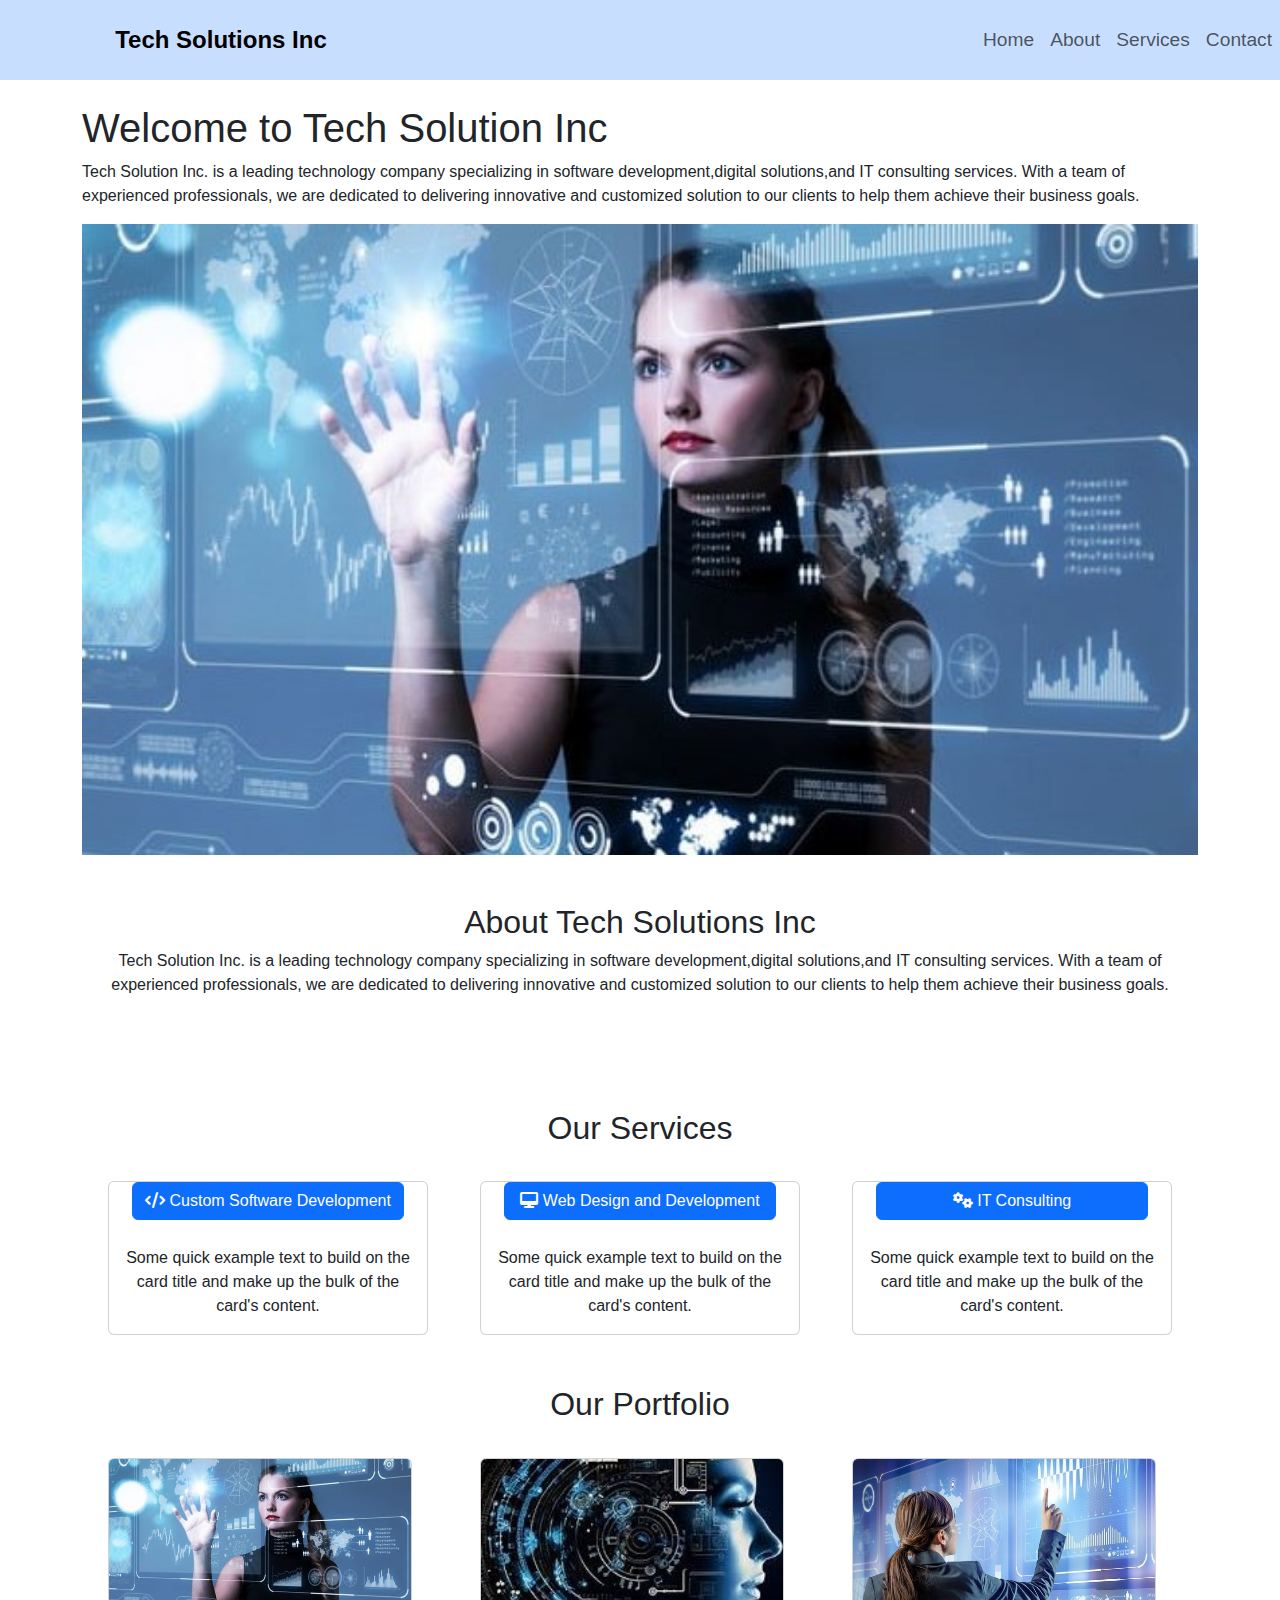
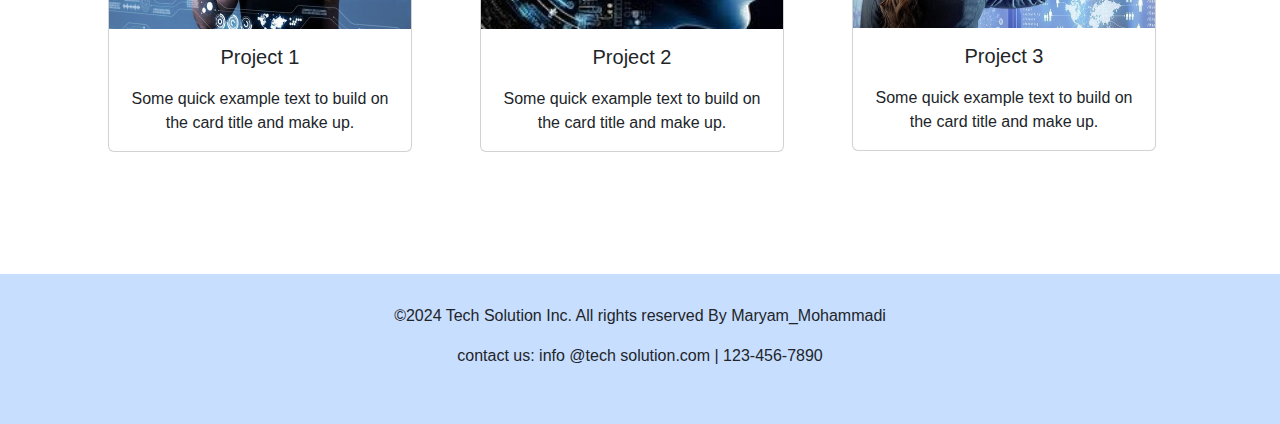
<file: index.html>
<!DOCTYPE html>
<html lang="en">
<head>
    <meta charset="UTF-8">
    <meta name="viewport" content="width=device-width, initial-scale=1.0">
    <title>Tech Solution Inc</title>
    <link rel="stylesheet" href="style.css">
    <link rel="icon" href="img/img5.jpg">
    <link rel="stylesheet"  href="https://cdnjs.cloudflare.com/ajax/libs/font-awesome/6.5.1/css/all.min.css">
    <link href="https://cdn.jsdelivr.net/npm/bootstrap@5.3.3/dist/css/bootstrap.min.css" rel="stylesheet" integrity="sha384-QWTKZyjpPEjISv5WaRU9OFeRpok6YctnYmDr5pNlyT2bRjXh0JMhjY6hW+ALEwIH" crossorigin="anonymous">
    <script src="https://cdn.jsdelivr.net/npm/bootstrap@5.3.3/dist/js/bootstrap.bundle.min.js" integrity="sha384-YvpcrYf0tY3lHB60NNkmXc5s9fDVZLESaAA55NDzOxhy9GkcIdslK1eN7N6jIeHz" crossorigin="anonymous"></script>
</head>
<body>
     <!--Navbar-->
        <section>
            <nav class="navbar navbar-expand-lg  ">
               <a class="navbar-brand" href="#">Tech Solutions Inc</a>
               <button class="navbar-toggler" type="button" data-bs-toggle="collapse" data-bs-target="#navbarNav" aria-controls="navbarNav" aria-expanded="false" aria-label="Toggle navigation">
               <span class="navbar-toggler-icon"></span>
               </button>
               <div class="collapse navbar-collapse" id="navbarNav">
                  <ul class="navbar-nav ms-auto">
                     <li class="nav-item">
                           <a class="nav-link" href="index.html">Home</a>
                     </li>
                           <li class="nav-item">
                           <a class="nav-link" href="about.html">About</a>
                     </li>
                           <li class="nav-item">
                           <a class="nav-link" href="services.html">Services</a>
                     </li>
                           <li class="nav-item">
                           <a class="nav-link" href="contact.html">Contact</a>
                     </li>
                  </ul>
               </div>
            </nav>
        </section>
        <!--carousel image section-->
        <div class="container">
             <br>
              <div >
                 <h1>Welcome to Tech Solution Inc</h1>
                 <p>Tech Solution Inc. is a leading technology company specializing in software development,digital solutions,and IT consulting services. With a team of experienced professionals, we are dedicated to delivering innovative and customized solution to our clients to help them achieve their business goals.</p>
              </div>
              <div id="carouselExampleSlidesOnly" class="carousel slide" data-bs-ride="carousel">
               <div class="carousel-inner">
                 <div class="carousel-item active">
                   <img src="img/img1.jpg" class="d-block w-100" alt="...">
                 </div>
                 <div class="carousel-item">
                   <img src="img/img2.jpg" class="d-block w-100" alt="...">
                 </div>
                 <div class="carousel-item">
                   <img src="img/img4.jpg" class="d-block w-100" alt="...">
                 </div>
                 <div class="carousel-item">
                  <img src="img/img3.jpg" class="d-block w-100" alt="...">
                </div>
               </div>
             </div>
             <section class="text">
               <br>
               <br>
               <h2>About Tech Solutions Inc</h2>
               <p>Tech Solution Inc. is a leading technology company specializing in software development,digital solutions,and IT consulting services. With a team of experienced professionals, we are dedicated to delivering innovative and customized solution to our clients to help them achieve their business goals.</p>
             </section>
             <br>
             <br>
             <br>
             <br>
             <!--Our Services-->
             <div class="container text-center">
              <h2>Our Services</h2>
              <br>
              <div class="row">
              <div class="col">
               <div class="card car" style="width: 20rem;">
                  <a href="#" class="btn btn-primary"><i class="fa-solid fa-code"></i> Custom Software Development</a>
                  <div class="card-body">
                    <p class="card-text">Some quick example text to build on the card title and make up the bulk of the card's content.</p>
                  </div>
                </div>
              </div>
              <div class="col">
               <div class="card car" style="width: 20rem;">
                  <a href="#" class="btn btn-primary"><i class="fa-solid fa-desktop"></i> Web Design and Development</a>
                  <div class="card-body">
                    <p class="card-text">Some quick example text to build on the card title and make up the bulk of the card's content.</p>
                  </div>
                </div>
              </div> 
              <div class="col">
               <div class="card car" style="width: 20rem;">
                  <a href="#" class="btn btn-primary"><i class="fa-solid fa-gears"></i> IT Consulting </a>
                  <div class="card-body">
                    <p class="card-text">Some quick example text to build on the card title and make up the bulk of the card's content.</p>
                  </div>
                </div>
              </div>
            </div>
          </div>
          <br>
          <br>
          <!--Our Portfolio-->
          <div class="container text-center">
            <h2>Our Portfolio</h2>
            <br>
            <div class="row">
               <div class="col">
                <div class="card cart car" style="width: 19rem;">
                  <img src="img/img1.jpg" class="card-img-top" alt="...">
                   <div class="card-body">
                    <h5> Project 1</h5>
                     <p class="card-text">Some quick example text to build on the card title and make up.</p>
                   </div>
                 </div>
               </div>
               <div class="col">
                <div class="card cart car" style="width: 19rem;">
                  <img src="img/img6.jpg" class="card-img-top" alt="...">
                   <div class="card-body ">
                    <h5> Project 2</h5>
                     <p class="card-text">Some quick example text to build on the card title and make up.</p>
                 </div>
               </div> 
               </div>
                <div class="col">
                 <div class="card cart car" style="width: 19rem;">
                   <img src="img/img4.jpg" class="card-img-top" alt="...">
                   <div class="card-body">
                    <h5> Project 3</h5>
                     <p class="card-text">Some quick example text to build on the card title and make up.</p>
                   </div>
                 </div>
                </div>
             </div>
           </div>
          </div>
        </section>
        <br>
        <br>
        <br>
        <br>
        <br>
        <!--Footer-->
        <footer>
         <p> &copy;2024 Tech Solution Inc. All rights reserved By Maryam_Mohammadi</p> 
         <p> contact us: info @tech solution.com | 123-456-7890</p>
        </footer>
</body>
</html>
</file>
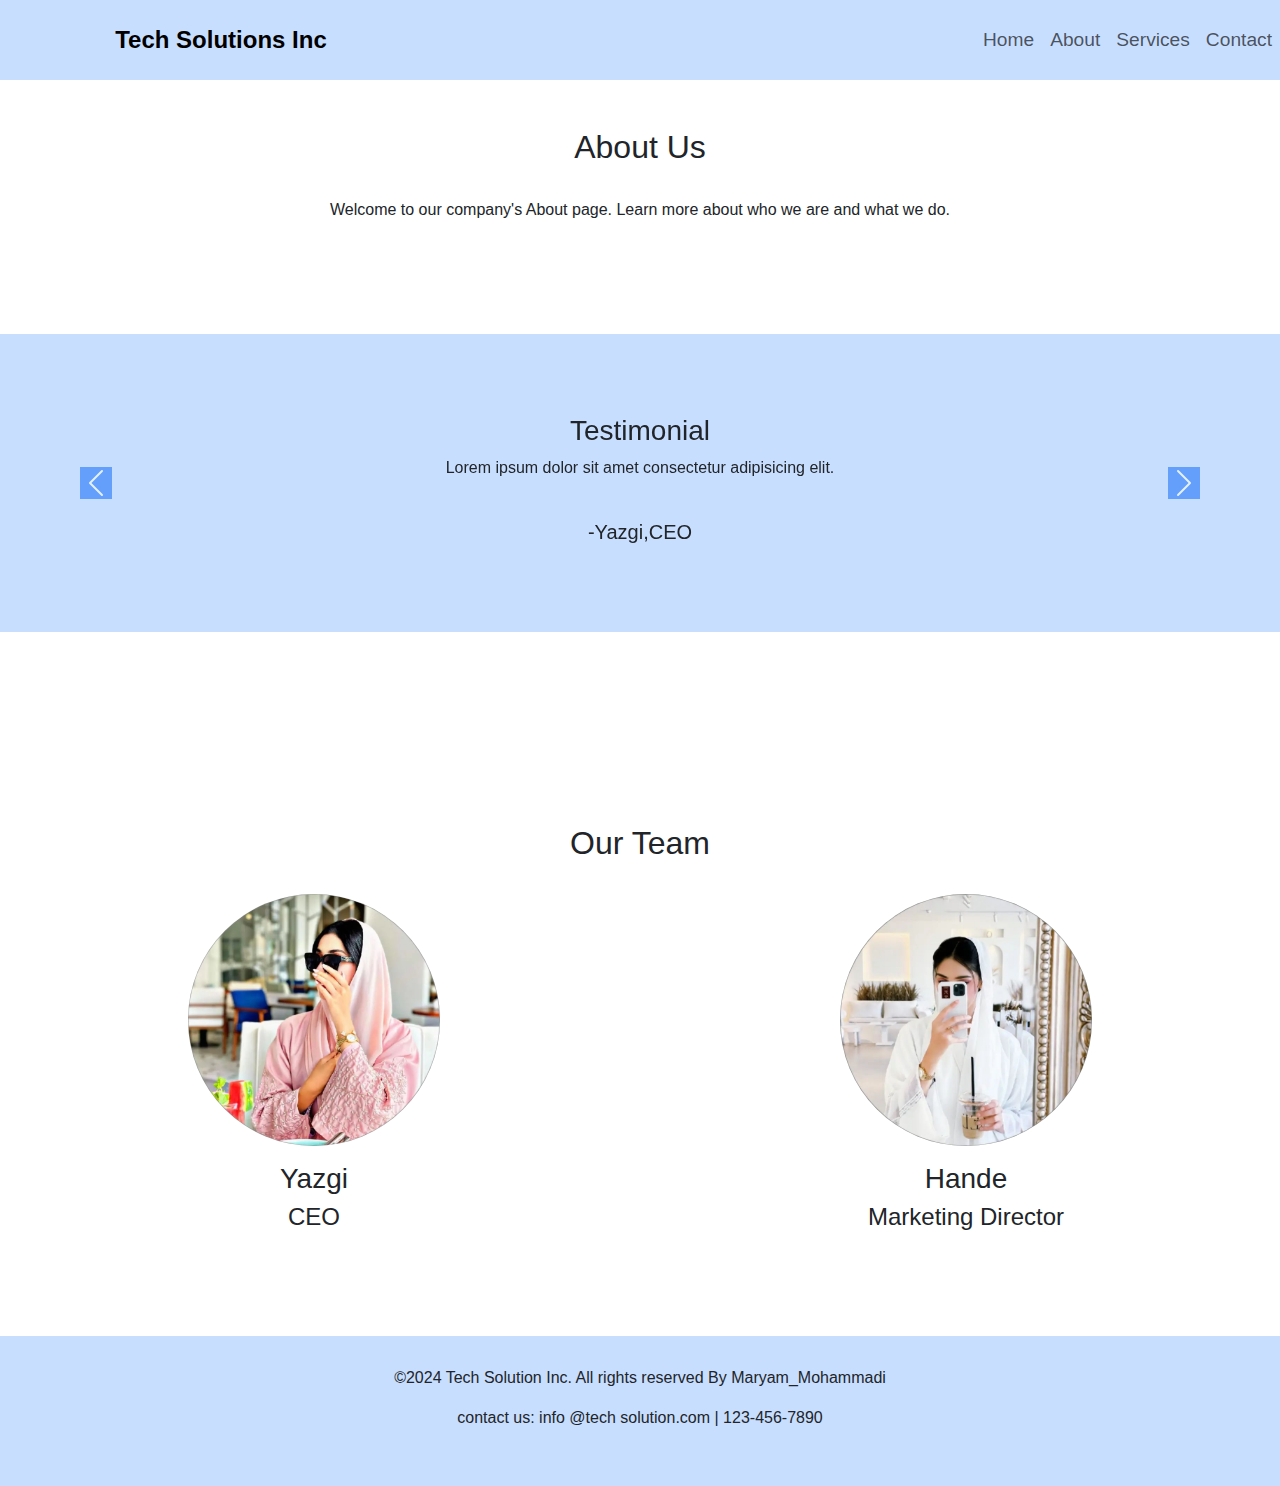
<file: about.html>
<!DOCTYPE html>
<html lang="en">
<head>
    <meta charset="UTF-8">
    <meta name="viewport" content="width=device-width, initial-scale=1.0">
    <title>Tech Solution Inc</title>
    <link rel="stylesheet" href="style.css">
    <link rel="icon" href="img/img5.jpg">
    <link rel="stylesheet" href="https://cdn.jsdelivr.net/npm/bootstrap-icons@1.11.1/font/bootstrap-icons.css" integrity="sha384-4LISF5TTJX/fLmGSxO53rV4miRxdg84mZsxmO8Rx5jGtp/LbrixFETvWa5a6sESd" crossorigin="anonymous">
    <link rel="stylesheet"  href="https://cdnjs.cloudflare.com/ajax/libs/font-awesome/6.5.1/css/all.min.css">
    <link href="https://cdn.jsdelivr.net/npm/bootstrap@5.3.3/dist/css/bootstrap.min.css" rel="stylesheet" integrity="sha384-QWTKZyjpPEjISv5WaRU9OFeRpok6YctnYmDr5pNlyT2bRjXh0JMhjY6hW+ALEwIH" crossorigin="anonymous">
    <script src="https://cdn.jsdelivr.net/npm/bootstrap@5.3.3/dist/js/bootstrap.bundle.min.js" integrity="sha384-YvpcrYf0tY3lHB60NNkmXc5s9fDVZLESaAA55NDzOxhy9GkcIdslK1eN7N6jIeHz" crossorigin="anonymous"></script>
</head>
<body>
     <!--Navbar-->
        <section>
            <nav class="navbar navbar-expand-lg  ">
               <a class="navbar-brand" href="#">Tech Solutions Inc</a>
               <button class="navbar-toggler" type="button" data-bs-toggle="collapse" data-bs-target="#navbarNav" aria-controls="navbarNav" aria-expanded="false" aria-label="Toggle navigation">
               <span class="navbar-toggler-icon"></span>
               </button>
               <div class="collapse navbar-collapse" id="navbarNav">
                  <ul class="navbar-nav ms-auto">
                     <li class="nav-item">
                           <a class="nav-link" href="index.html">Home</a>
                     </li>
                           <li class="nav-item">
                           <a class="nav-link" href="about.html">About</a>
                     </li>
                           <li class="nav-item">
                           <a class="nav-link" href="services.html">Services</a>
                     </li>
                           <li class="nav-item">
                           <a class="nav-link" href="contact.html">Contact</a>
                     </li>
                  </ul>
               </div>
            </nav>
        </section>
      <!--About Us-->
        <section class="text">
          <br>
          <br>
          <h2>About Us</h2>
          <br>
          <p>Welcome to our company's About page. Learn more about who we are and what we do.</p>
        </section>
          <br>
          <br>
          <br>
          <br>
          <div>
             <div id="carouselExampleSlidesOnly" class="carousel slide blu" data-bs-ride="carousel">
              <div class="carousel-inner">
                <div class="carousel-item active">
                  <h3>Testimonial</h3>
                  <p>Lorem ipsum dolor sit amet consectetur adipisicing elit.</p>
                  <br>
                  <h5>-Yazgi,CEO</h5>
                </div>
                <div class="carousel-item">
                  <h3>Testimonial</h3>
                 <p> eligendi veniam at ex quisquam placeat quia ducimus omnis.</p>
                 <br>
                 <h5>-Hande,Marketing Director</h5>
               </div>
               <button class="carousel-control-prev" type="button" data-bs-target="#carouselExampleDark" data-bs-slide="prev">
                  <span class="carousel-control-prev-icon icon" aria-hidden="true"></span>
                  <span class="visually-hidden">Previous</span>
                </button>
                <button class="carousel-control-next" type="button" data-bs-target="#carouselExampleDark" data-bs-slide="next">
                  <span class="carousel-control-next-icon icon" aria-hidden="true"></span>
                  <span class="visually-hidden">Next</span>
                </button>
              </div> 
            </div>
          <br>
          <br>
          <br>
          <br>
          <br>
          <br>
          <br>
          <br>
          <!--Our Team-->
           <div class="text">
              <h2>Our Team</h2>
              <br>
             <div class="row">
                <div class="col-lg-6 col-md-6">
                  <div class="Team-member text-center">
                     <div class="team-image">
                        <img src="img/img7.jpg" alt="" class="img-fluid ronded-circle">
                     </div>
                       <div class="team-info mt-3">
                             <h3>Yazgi</h3>
                             <h4>CEO</h4>
                       </div>
                  </div>
                </div>
                <div class="col-lg-6 col-md-6">
                    <div class="Team-member text-center">
                        <div class="team-image">
                           <img src="img/img8.jpg" alt="" class="img-fluid ronded-circle">
                        </div>
                        <div class="team-info mt-3">
                               <h3>Hande</h3>
                               <h4>Marketing Director</h4>
                        </div>
                    </div>
                </div>
             </div>
           </div>
        <br>
        <br>
        <br>
        <br>
  <!--Footer-->
     <footer>
        <p> &copy;2024 Tech Solution Inc. All rights reserved By Maryam_Mohammadi</p> 
        <p> contact us: info @tech solution.com | 123-456-7890</p>
     </footer>
</body>
</html>
</file>
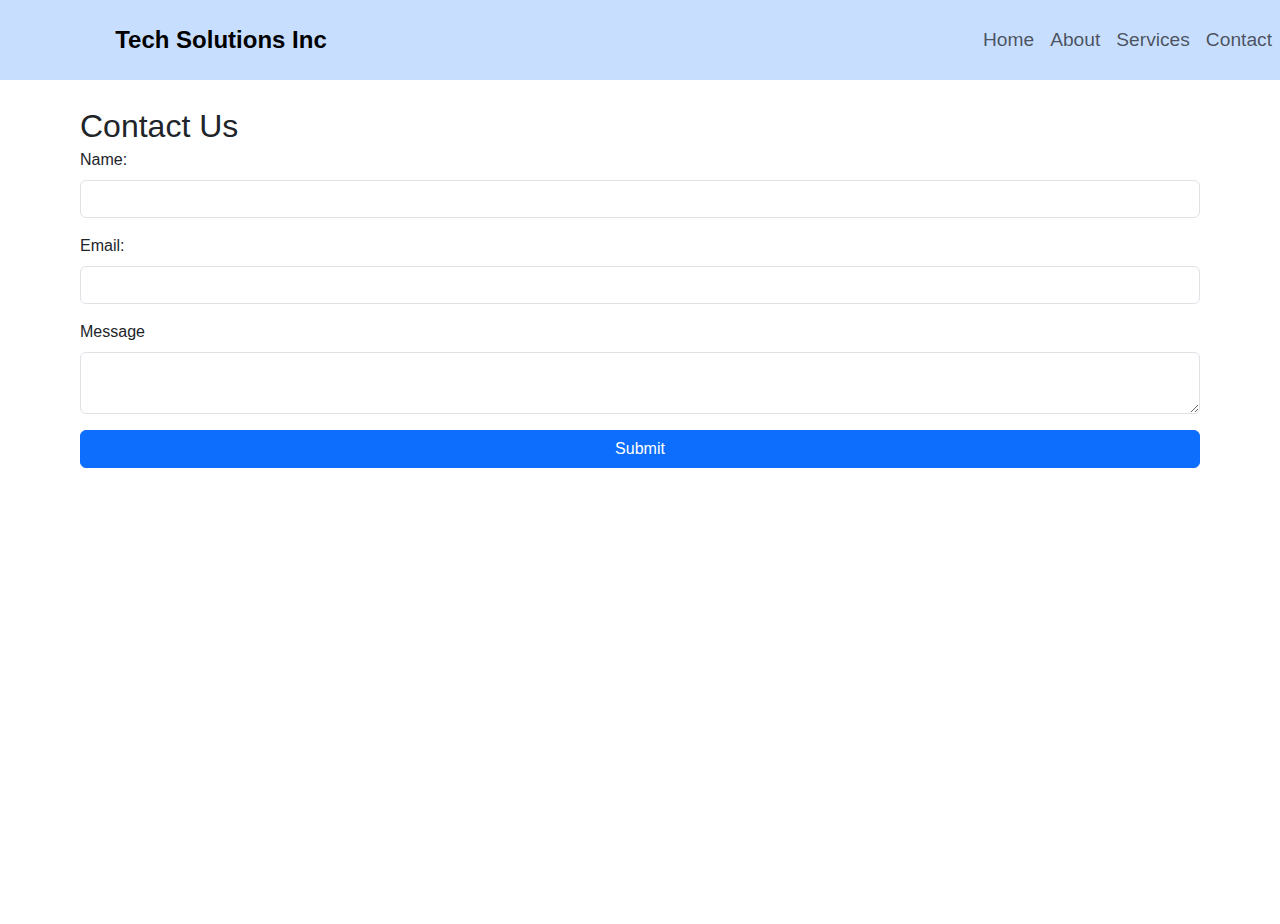
<file: contact.html>
<!DOCTYPE html>
<html lang="en">
<head>
    <meta charset="UTF-8">
    <meta name="viewport" content="width=device-width, initial-scale=1.0">
    <title>Tech Solution Inc</title>
    <link rel="stylesheet" href="style.css">
    <link rel="icon" href="img/img5.jpg">
    <link rel="stylesheet"  href="https://cdnjs.cloudflare.com/ajax/libs/font-awesome/6.5.1/css/all.min.css">
    <link href="https://cdn.jsdelivr.net/npm/bootstrap@5.3.3/dist/css/bootstrap.min.css" rel="stylesheet" integrity="sha384-QWTKZyjpPEjISv5WaRU9OFeRpok6YctnYmDr5pNlyT2bRjXh0JMhjY6hW+ALEwIH" crossorigin="anonymous">
    <script src="https://cdn.jsdelivr.net/npm/bootstrap@5.3.3/dist/js/bootstrap.bundle.min.js" integrity="sha384-YvpcrYf0tY3lHB60NNkmXc5s9fDVZLESaAA55NDzOxhy9GkcIdslK1eN7N6jIeHz" crossorigin="anonymous"></script>
</head>
<body>
      <!--Navbar-->
      <section>
            <nav class="navbar navbar-expand-lg  ">
               <a class="navbar-brand" href="#">Tech Solutions Inc</a>
               <button class="navbar-toggler" type="button" data-bs-toggle="collapse" data-bs-target="#navbarNav" aria-controls="navbarNav" aria-expanded="false" aria-label="Toggle navigation">
               <span class="navbar-toggler-icon"></span>
               </button>
               <div class="collapse navbar-collapse" id="navbarNav">
                  <ul class="navbar-nav ms-auto">
                     <li class="nav-item">
                           <a class="nav-link" href="index.html">Home</a>
                     </li>
                           <li class="nav-item">
                           <a class="nav-link" href="about.html">About</a>
                     </li>
                           <li class="nav-item">
                           <a class="nav-link" href="services.html">Services</a>
                     </li>
                           <li class="nav-item">
                           <a class="nav-link" href="contact.html">Contact</a>
                     </li>
                  </ul>
                </div>
            </nav>
        </section>
        <br>
        <!--Contact us-->
       <div>
            <h2 class="tex">Contact Us</h2>
            <div class="col-md-12">
                  <form class="sty">
                        <div class="mb-3 for">
                          <label for="Form" class="form-label">Name:</label>
                          <input type="name" class="form-control" id="Form">
                        </div> 
                        <div class="mb-3 for">
                          <label for="Form" class="form-label">Email:</label>
                          <input type="email" class="form-control" id="Form">
                        </div>
                        <div class="mb-3 for">
                              <label for="Form" class="form-label">Message</label>
                              <textarea class="form-control" id="Form" rows="2"></textarea>
                        </div>
                        <div class="d-grid gap-2 sub ">
                          <button class="btn btn-primary button" type="button">Submit</button>
                        </div>
                  </form>
            </div>
       </div>
       <!--Map-->
       <div class="google-map">
           <iframe src="https://www.google.com/maps/embed?pb=!1m18!1m12!1m3!1d210808.6901087312!2d61.91569712084497!3d34.353384856094024!2m3!1f0!2f0!3f0!3m2!1i1024!2i768!4f13.1!3m3!1m2!1s0x3f3ce6a894be6cf7%3A0x9db9f81752d677c4!2sHerat%2C%20Afghanistan!5e0!3m2!1sen!2s!4v1715923192693!5m2!1sen!2s" width="600" height="450" style="border:0;" allowfullscreen="" loading="lazy" referrerpolicy="no-referrer-when-downgrade"></iframe>
       </div>
</body>
</html>
</file>
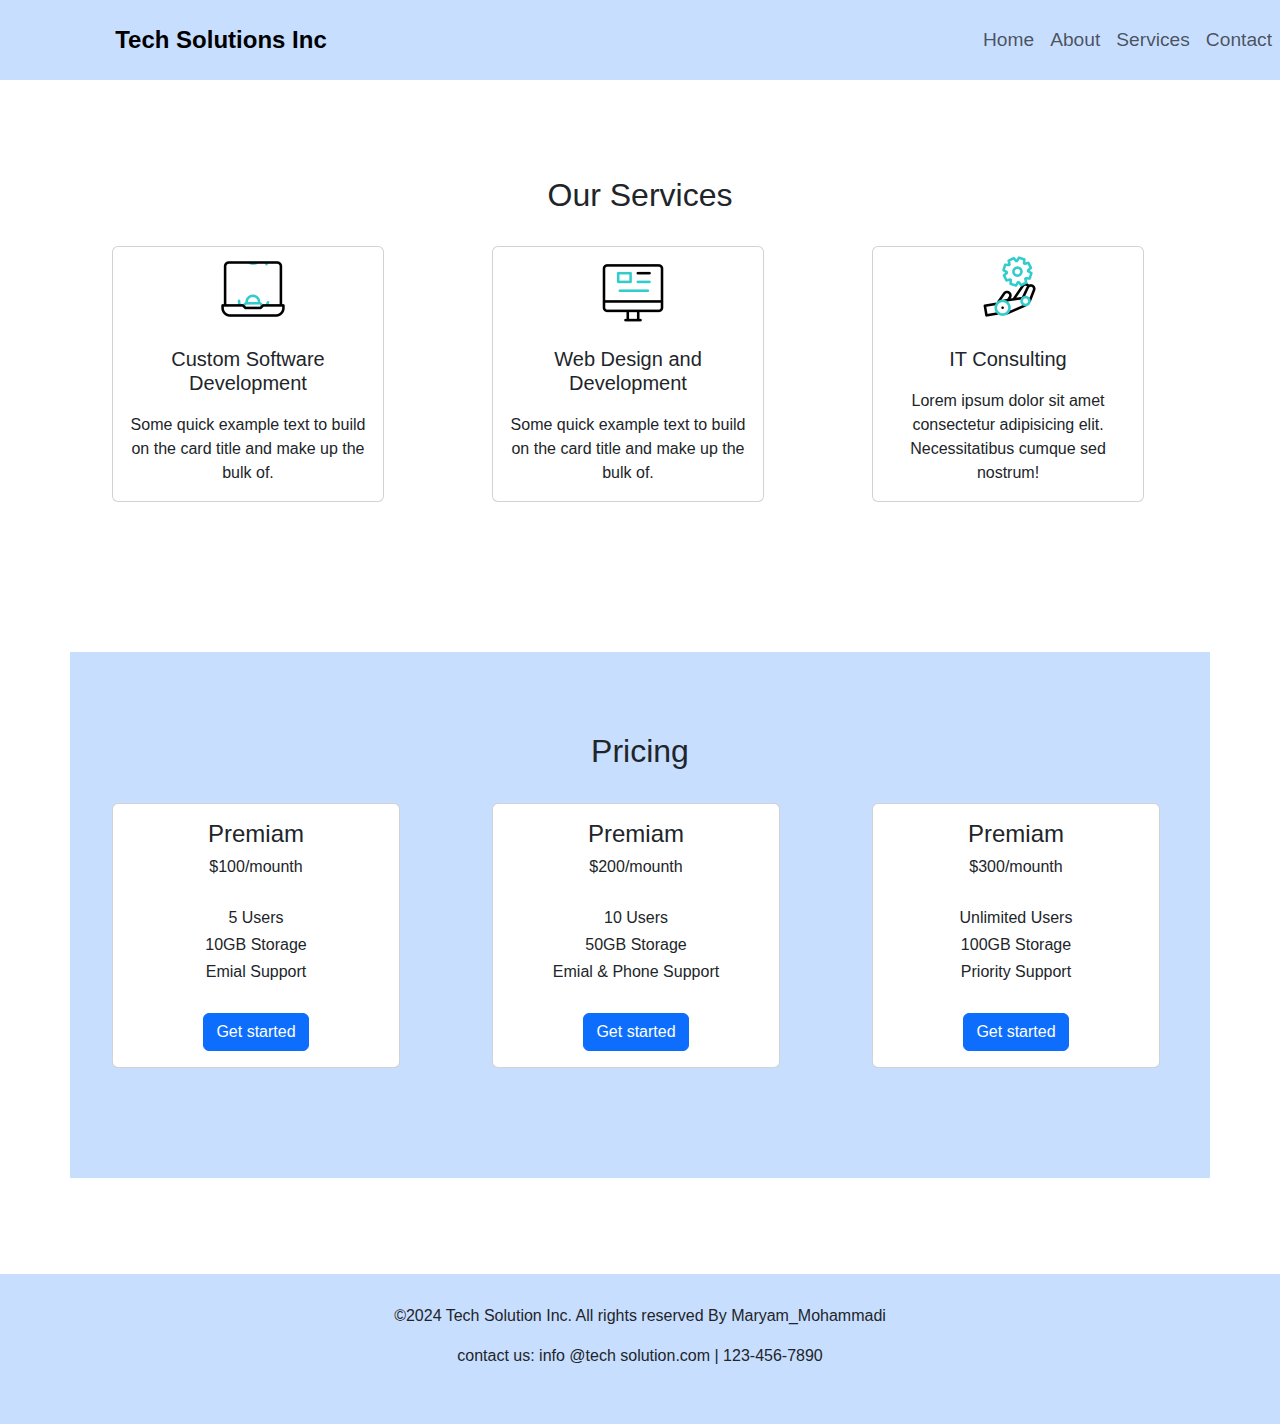
<file: services.html>
<!DOCTYPE html>
<html lang="en">
<head>
    <meta charset="UTF-8">
    <meta name="viewport" content="width=device-width, initial-scale=1.0">
    <title>Tech Solution Inc</title>
    <link rel="stylesheet" href="style.css">
    <link rel="icon" href="img/img5.jpg">
    <link rel="stylesheet"  href="https://cdnjs.cloudflare.com/ajax/libs/font-awesome/6.5.1/css/all.min.css">
    <link href="https://cdn.jsdelivr.net/npm/bootstrap@5.3.3/dist/css/bootstrap.min.css" rel="stylesheet" integrity="sha384-QWTKZyjpPEjISv5WaRU9OFeRpok6YctnYmDr5pNlyT2bRjXh0JMhjY6hW+ALEwIH" crossorigin="anonymous">
    <script src="https://cdn.jsdelivr.net/npm/bootstrap@5.3.3/dist/js/bootstrap.bundle.min.js" integrity="sha384-YvpcrYf0tY3lHB60NNkmXc5s9fDVZLESaAA55NDzOxhy9GkcIdslK1eN7N6jIeHz" crossorigin="anonymous"></script>
</head>
<body>
    <!--Navbar-->
      <section>
          <nav class="navbar navbar-expand-lg  ">
               <a class="navbar-brand" href="#">Tech Solutions Inc</a>
               <button class="navbar-toggler" type="button" data-bs-toggle="collapse" data-bs-target="#navbarNav" aria-controls="navbarNav" aria-expanded="false" aria-label="Toggle navigation">
               <span class="navbar-toggler-icon"></span>
               </button>
               <div class="collapse navbar-collapse" id="navbarNav">
                  <ul class="navbar-nav ms-auto">
                     <li class="nav-item">
                           <a class="nav-link" href="index.html">Home</a>
                     </li>
                           <li class="nav-item">
                           <a class="nav-link" href="about.html">About</a>
                     </li>
                           <li class="nav-item">
                           <a class="nav-link" href="services.html">Services</a>
                     </li>
                           <li class="nav-item">
                           <a class="nav-link" href="contact.html">Contact</a>
                     </li>
                  </ul>
               </div>
          </nav>
      </section>
        <br>
        <br>
        <br>
        <br>
        <!--Our Services-->
        <div class="container text-center">
            <h2>Our Services</h2>
            <br>
            <div class="row">
              <div class="col margin">
               <div class="card" style="width: 17rem;">
                  <img src="img/virus.gif" alt="" class="size">
                  <div class="card-body">
                    <h5> Custom Software Development</h5>
                    <p class="card-text">Some quick example text to build on the card title and make up the bulk of.</p>
                  </div>
                </div>
              </div>
              <div class="col margin">
               <div class="card" style="width: 17rem;">
                  <img src="img/interface.gif" alt="" class="size">
                  <div class="card-body">
                    <h5>Web Design and Development</h5>
                    <p class="card-text">Some quick example text to build on the card title and make up the bulk of.</p>
                  </div>
                </div>
              </div> 
              <div class="col margin">
               <div class="card" style="width: 17rem;">
                  <img src="img/settings.gif" alt="" class="size">
                  <div class="card-body">
                    <h5>IT Consulting</h5>
                    <p class="card-text">Lorem ipsum dolor sit amet consectetur adipisicing elit. Necessitatibus cumque sed nostrum!</p>
                  </div>
                </div>
              </div>
            </div>
          </div>
          <br>
          <br>
          <br>
          <br>
          <br>
          <!--Pricing-->
          <div class="container text-center blu">
            <h2>Pricing</h2>
            <br>
            <div class="row">
              <div class="col margin">
                <div class="card" style="width: 18rem;">
                 <div class="card-body">
                   <h4>Premiam</h4>
                      <h6>$100/mounth</h6>
                      <br>
                      <h6>5 Users</h6>
                      <h6>10GB Storage</h6>
                      <h6>Emial Support</h6>
                      <br>
                      <a href="#" class="btn btn-primary">Get started</a>
                 </div>
                 </div>
               </div> 
              <div class="col margin">
               <div class="card" style="width: 18rem;">
                <div class="card-body">
                  <h4>Premiam</h4>
                     <h6>$200/mounth</h6>
                     <br>
                     <h6>10 Users</h6>
                     <h6>50GB Storage</h6>
                     <h6>Emial & Phone Support</h6>
                     <br>
                    <a href="#" class="btn btn-primary">Get started</a>
                </div>
                </div>
              </div> 
              <div class="col margin">
               <div class="card" style="width: 18rem;">
                  <div class="card-body">
                    <h4>Premiam</h4>
                       <h6>$300/mounth</h6>
                       <br>
                       <h6>Unlimited Users</h6>
                       <h6>100GB Storage</h6>
                       <h6>Priority Support</h6>
                       <br>
                       <a href="#" class="btn btn-primary">Get started</a>
                  </div>
                </div>
              </div>
            </div>
          </div>
          <br>
          <br>
          <br>
          <br>
          <!--Footer-->
        <footer>
          <p> &copy;2024 Tech Solution Inc. All rights reserved By Maryam_Mohammadi</p> 
          <p> contact us: info @tech solution.com | 123-456-7890</p>
        </footer>
</body>
</html>
</file>
<file: style.css>
*{
    margin: 0;
    padding: 0;
    box-sizing: border-box;
    font-family: Arial, Helvetica, sans-serif;
}
.navbar{
    background-color:rgb(200, 222, 255);
    height: 80px;
    padding:10px 40px ;
}
nav .navbar-brand{
    margin-left: 9%;
    font-weight: bold;
    font-size: 1.5rem;
}
.nav-item{
    text-align: center;
}
nav .nav-link{
    background-color:rgb(200, 222, 255);
    font-size: 1.2rem;
    gap: 0 25px;
}
.nav-link{
    padding: 10px;

}
.text{
    text-align: center;
}
.card-text{
    padding-top: 10px;
}
.cart{
   transition: transform 0.3s ease;
}
.cart:hover{
    transform: translatey(-10px)
}
.car{
    margin: 2px 14px;
}
.tex{
    margin: 3px 80px;
}
.button{
    margin: 3px 80px;
    background-color: rgb(161, 198, 253); 
}
.btn-primary{
    margin: 0px 23px;
}
.margin{
    margin: 30px;
}
.size{
    width: 80px;
    height: 80px;
    margin: 2px 100px;
}
.img-fluid{
    width: 40%;
    height: 40%;
    border-radius: 50%;
}
.blu{
  background-color:rgb(200, 222, 255);
  padding: 80px 0px;
}
.carousel-item{
    text-align: center;
    justify-content: center;
}
.icon{
    background-color:rgb(0, 99, 248);
}
.color{
    background-color:rgb(200, 222, 255);
    width: 100%;
    padding: 30px 80px;
}
.for{
    margin: 2px 80px;
}
#Form:focus{
    background-color: rgb(252, 255, 208);
    width: 98%;
}
.sub{
    margin: 2px 57px;
}
iframe{
    width: 88%;
    margin: 2px 80px;
    
}
.google-map{
    display: flex;
    flex-direction: row;
    flex-wrap: wrap;
}
footer{
    height: 150px;
    padding-top: 30px ;
    text-align: center;
    align-items: center;
    background-color: rgb(200, 222, 255) ;
}
</file>
